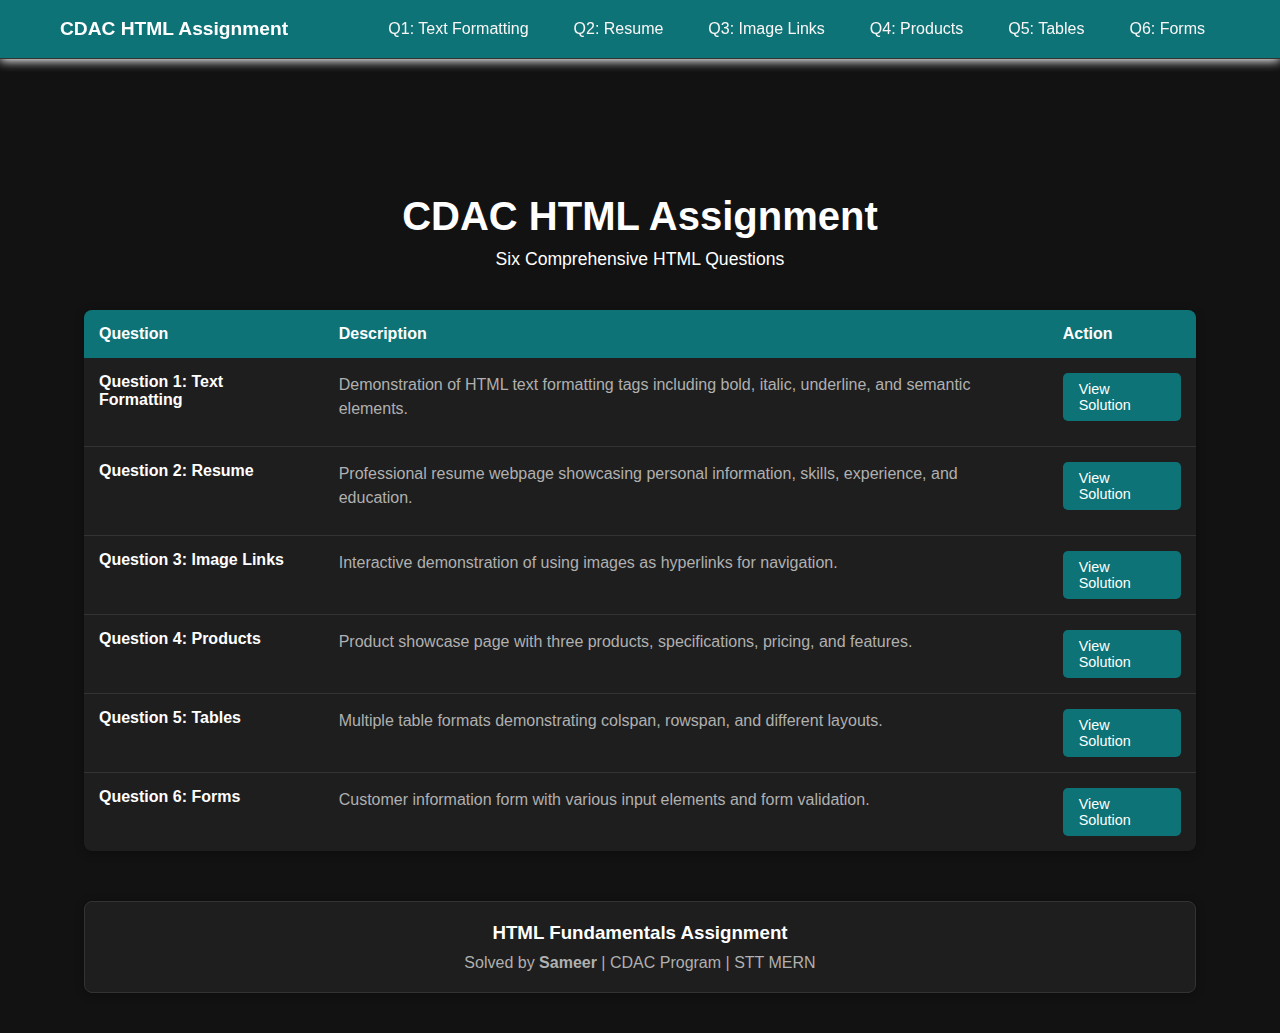
<file: index.html>
<!DOCTYPE html>
<html lang="en">
    <head>
        <meta charset="UTF-8">
        <meta name="viewport" content="width=device-width, initial-scale=1.0">
        <title>CDAC HTML Assignment - Home</title>
        <link rel="stylesheet" href="styles.css">
    </head>
    <body>

        <nav class="assignment-nav ">
            <div class="nav-container">
                <div class="nav-brand">
                    <a href="index.html">CDAC HTML Assignment</a>
                </div>
                <div class="nav-links">
                    <a href="question_1/question1.html" class="nav-link">Q1:
                        Text
                        Formatting</a>
                    <a href="/question_2/index.html" class="nav-link">Q2:
                        Resume</a>
                    <a href="/question_3/page1.html" class="nav-link">Q3: Image
                        Links</a>
                    <a href="question_4/question4.html" class="nav-link">Q4:
                        Products</a>
                    <a href="questionn_5/index.html" class="nav-link">Q5:
                        Tables</a>
                    <a href="question_6/question6.html" class="nav-link">Q6:
                        Forms</a>
                </div>
            </div>
        </nav>

        <div class="container" style="margin-top: 4rem;">
            <div class="hero">
                <h1>CDAC HTML Assignment</h1>
                <p>Six Comprehensive HTML Questions</p>
            </div>

            <table class="assignment-table">
                <thead>
                    <tr>
                        <th>Question</th>
                        <th>Description</th>
                        <th>Action</th>
                    </tr>
                </thead>
                <tbody>
                    <tr>
                        <td>
                            <div class="question-title">Question 1: Text
                                Formatting</div>
                        </td>
                        <td>
                            <div class="question-description">
                                Demonstration of HTML text formatting tags
                                including bold, italic, underline, and semantic
                                elements.
                            </div>
                        </td>
                        <td>
                            <a href="question_1/question1.html"
                                class="view-button">View
                                Solution</a>
                        </td>
                    </tr>

                    <tr>
                        <td>
                            <div class="question-title">Question 2: Resume</div>
                        </td>
                        <td>
                            <div class="question-description">
                                Professional resume webpage showcasing personal
                                information, skills, experience, and education.
                            </div>
                        </td>
                        <td>
                            <a href="/question_2/index.html"
                                class="view-button">View
                                Solution</a>
                        </td>
                    </tr>

                    <tr>
                        <td>
                            <div class="question-title">Question 3: Image
                                Links</div>
                        </td>
                        <td>
                            <div class="question-description">
                                Interactive demonstration of using images as
                                hyperlinks for navigation.
                            </div>
                        </td>
                        <td>
                            <a href="/question_3/page1.html"
                                class="view-button">View
                                Solution</a>
                        </td>
                    </tr>

                    <tr>
                        <td>
                            <div class="question-title">Question 4:
                                Products</div>
                        </td>
                        <td>
                            <div class="question-description">
                                Product showcase page with three products,
                                specifications, pricing, and features.
                            </div>
                        </td>
                        <td>
                            <a href="question_4/question4.html"
                                class="view-button">View
                                Solution</a>
                        </td>
                    </tr>

                    <tr>
                        <td>
                            <div class="question-title">Question 5: Tables</div>
                        </td>
                        <td>
                            <div class="question-description">
                                Multiple table formats demonstrating colspan,
                                rowspan, and different layouts.
                            </div>
                        </td>
                        <td>
                            <a href="questionn_5/index.html"
                                class="view-button">View
                                Solution</a>
                        </td>
                    </tr>

                    <tr>
                        <td>
                            <div class="question-title">Question 6: Forms</div>
                        </td>
                        <td>
                            <div class="question-description">
                                Customer information form with various input
                                elements and form validation.
                            </div>
                        </td>
                        <td>
                            <a href="/question_6/question6.html"
                                class="view-button">View
                                Solution</a>
                        </td>
                    </tr>
                </tbody>
            </table>

            <div class="footer">
                <h3>HTML Fundamentals Assignment</h3>
                <p>Solved by <strong>Sameer</strong> | CDAC Program | STT
                    MERN</p>
            </div>
        </div>
    </body>
</html>
</file>
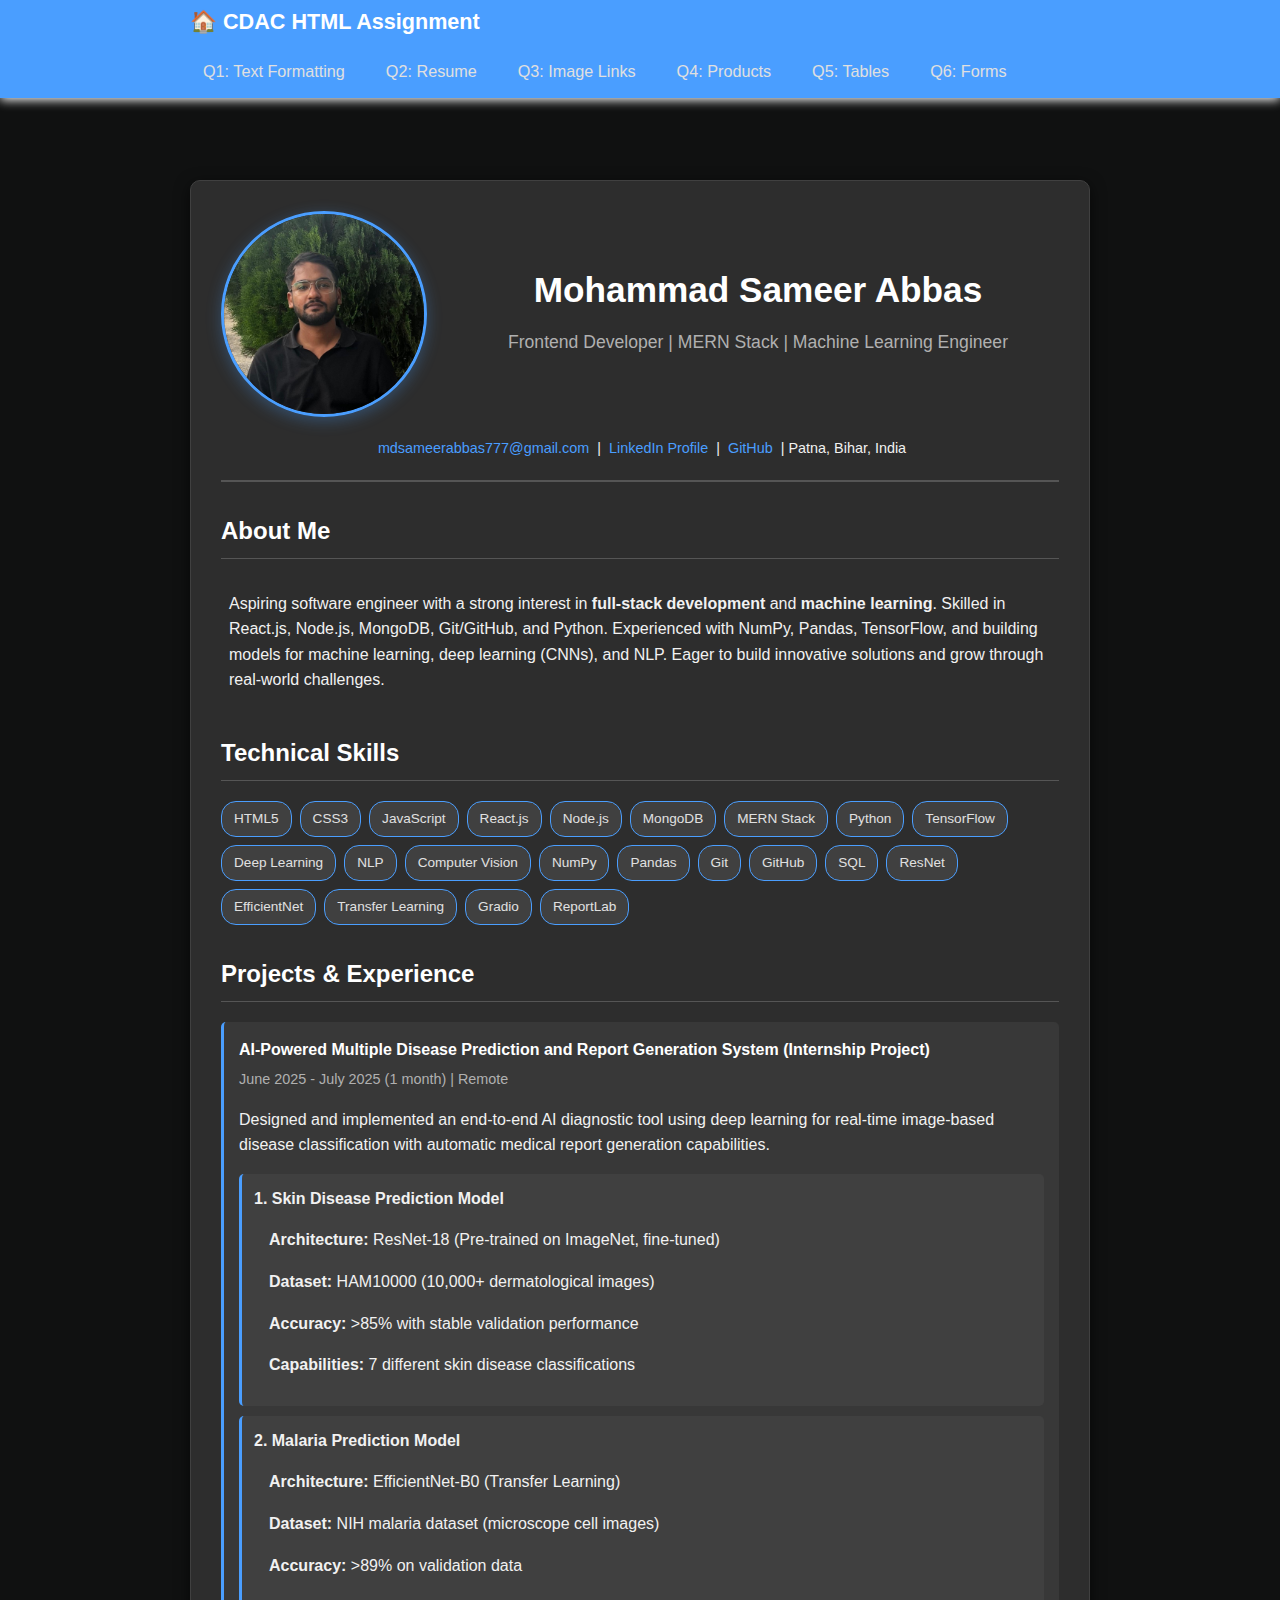
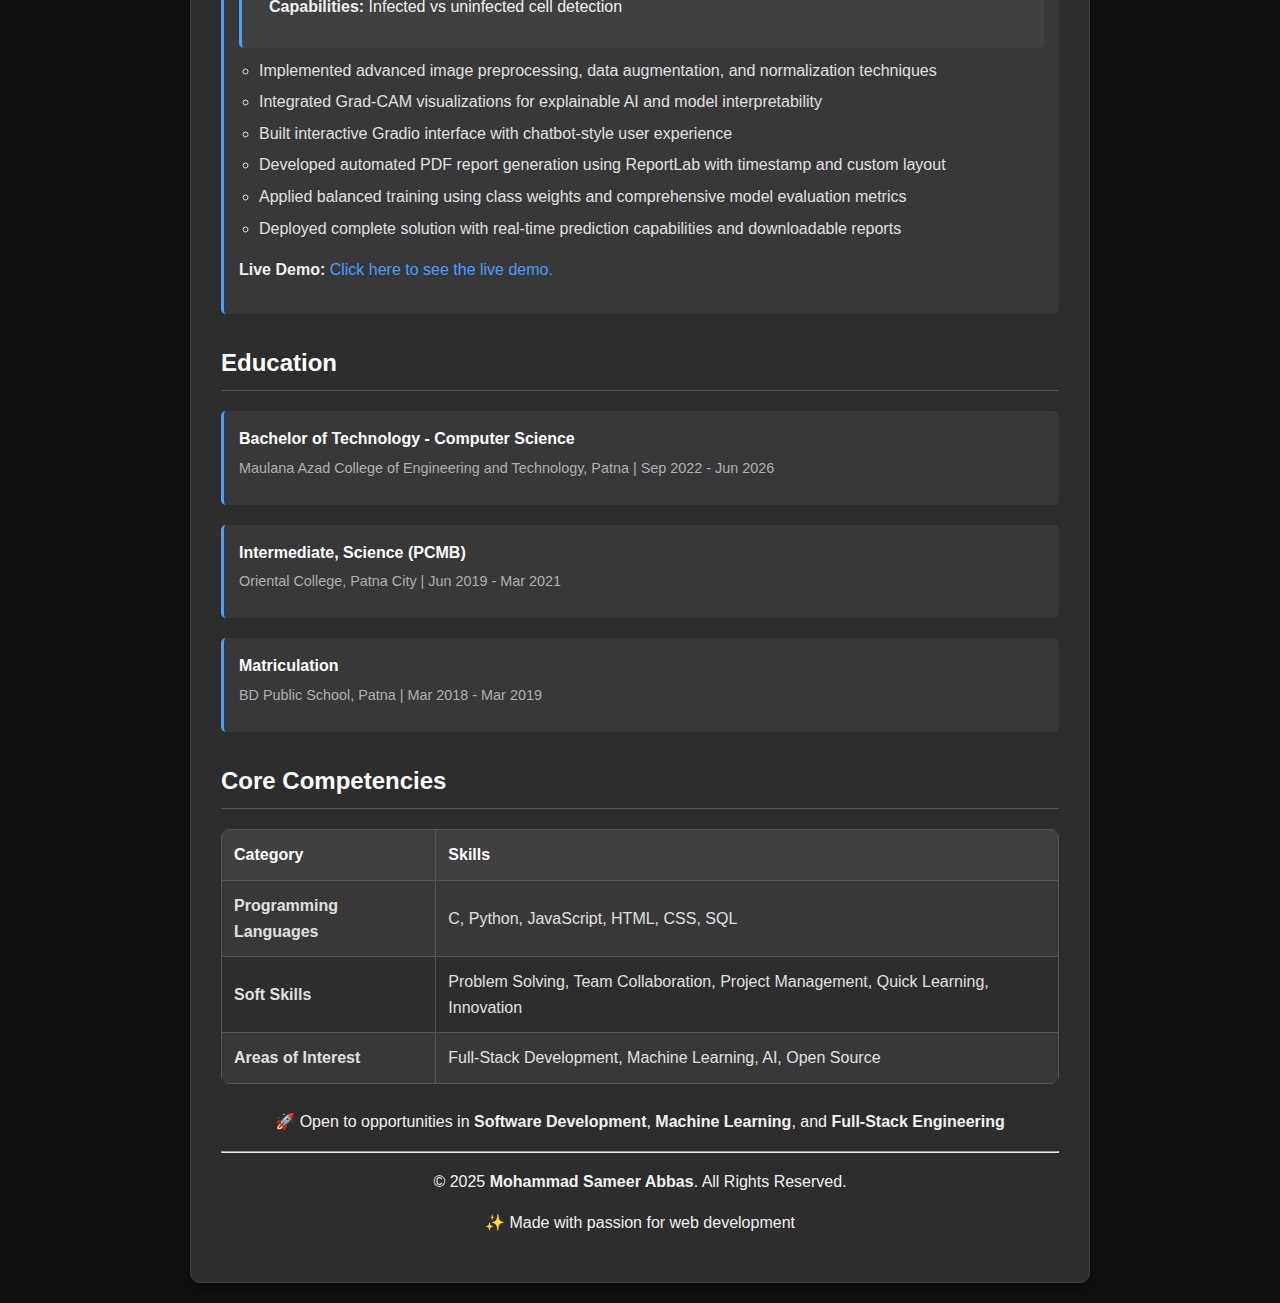
<file: question_2/index.html>
<!DOCTYPE html>
<html lang="en">
    <head>
        <meta charset="UTF-8">
        <meta name="viewport" content="width=device-width, initial-scale=1.0">
        <link rel="stylesheet" href="style.css">
        <title>MSA Resume</title>
        <style>
.assignment-nav {
    background-color: #4a9eff;
    width: 100vw;
    padding: 5px 0;
    box-shadow: 0 2px 10px rgba(0,0,0,0.3);
    position:absolute;
    top: 0;
    left: 0;
    margin-bottom:2rem;
    margin-left: calc(-50vw + 50%);
    box-shadow: 0 2px 10px white;
    
}
.assignment-nav:hover{
    font-size: large;
}

.nav-container {
    max-width: 900px; 
    margin: 0 auto; 
    display: flex;
    justify-content: space-between;
    align-items: center;
    padding: 0 20px;
    flex-wrap: wrap;
    gap: 10px;
}

.nav-brand a {
    color: white;
    text-decoration: none;
    font-weight: bold;
    font-size: 1.2em;
    transition: color 0.3s ease;
}



.nav-links {
    display: flex;
    gap: 15px;
    flex-wrap: wrap;
}

.nav-link {
    color: #e0e0e0;
    text-decoration: none;
    padding: 8px 12px;
    border-radius: 5px;
    transition: all 0.3s ease;
    font-size: 0.9em;
    border: 1px solid transparent;
}

.nav-link:hover {
    background:white;
    color: red;
    transform: translateY(-2px);
}



</style>

    </head>
    <body>
        <nav class="assignment-nav">
            <div class="nav-container">
                <div class="nav-brand">
                    <a href="../index.html">🏠 CDAC HTML Assignment</a>
                </div>
                <div class="nav-links">
                    <a href="../question_1/question1.html" class="nav-link"
                        data-page="1">Q1:
                        Text
                        Formatting</a>
                    <a href="../question_2/index.html" class="nav-link"
                        data-page="2">Q2:
                        Resume</a>
                    <a href="../question_3/page1.html" class="nav-link"
                        data-page="3">Q3:
                        Image
                        Links</a>
                    <a href="../question_4/question4.html" class="nav-link"
                        data-page="4">Q4:
                        Products</a>
                    <a href="../questionn_5/index.html" class="nav-link"
                        data-page="5">Q5:
                        Tables</a>
                    <a href="../question_6/question6.html" class="nav-link"
                        data-page="6">Q6:
                        Forms</a>
                </div>
            </div>
        </nav>
        <div class="container" style="margin-top: 10rem;">
            <header>
                <div class="profile-section">
                    <img
                        src="./image/dp.jpg"
                        alt="Mohammad Sameer Abbas"
                        class="profile-photo">
                    <div class="profile-info">
                        <h1>Mohammad Sameer Abbas</h1>
                        <p class="subtitle">Frontend Developer | MERN Stack |
                            Machine Learning Engineer</p>
                    </div>
                </div>
                <div class="contact-info">
                    <a
                        href="mailto:mdsameerabbas777@gmail.com">mdsameerabbas777@gmail.com</a>
                    |
                    <a
                        href="https://www.linkedin.com/in/mohammad-sameer-abbas-763802243/">LinkedIn
                        Profile</a> |
                    <a href="https://github.com/xxsameerx">GitHub</a> |
                    Patna, Bihar, India
                </div>
            </header>

            <div class="section ">
                <h2>About Me</h2>
                <p class="about-me">
                    Aspiring software engineer with a strong interest in
                    <strong>full-stack development</strong> and
                    <strong>machine learning</strong>. Skilled in React.js,
                    Node.js, MongoDB, Git/GitHub, and Python.
                    Experienced with NumPy, Pandas, TensorFlow, and building
                    models for machine learning, deep learning
                    (CNNs), and NLP. Eager to build innovative solutions and
                    grow through real-world challenges.
                </p>
            </div>

            <div class="section ">
                <h2>Technical Skills</h2>
                <div class="skills skills-list">
                    <span class="skill">HTML5</span>
                    <span class="skill">CSS3</span>
                    <span class="skill">JavaScript</span>
                    <span class="skill">React.js</span>
                    <span class="skill">Node.js</span>
                    <span class="skill">MongoDB</span>
                    <span class="skill">MERN Stack</span>
                    <span class="skill">Python</span>
                    <span class="skill">TensorFlow</span>
                    <span class="skill">Deep Learning</span>
                    <span class="skill">NLP</span>
                    <span class="skill">Computer Vision</span>
                    <span class="skill">NumPy</span>
                    <span class="skill">Pandas</span>
                    <span class="skill">Git</span>
                    <span class="skill">GitHub</span>
                    <span class="skill">SQL</span>
                    <span class="skill">ResNet</span>
                    <span class="skill">EfficientNet</span>
                    <span class="skill">Transfer Learning</span>
                    <span class="skill">Gradio</span>
                    <span class="skill">ReportLab</span>
                </div>
            </div>

            <div class="section">
                <h2>Projects & Experience</h2>
                <div class="experience-item">
                    <div class="job-title">AI-Powered Multiple Disease
                        Prediction and Report Generation System (Internship
                        Project)</div>
                    <div class="job-details">June 2025 - July 2025 (1 month) |
                        Remote</div>
                    <p>
                        Designed and implemented an end-to-end AI diagnostic
                        tool using deep learning for real-time
                        image-based disease classification with automatic
                        medical report generation capabilities.
                    </p>

                    <div class="project-highlight">
                        <strong>1. Skin Disease Prediction Model</strong>
                        <div class="model-details">
                            <p><strong>Architecture:</strong> ResNet-18
                                (Pre-trained on ImageNet, fine-tuned)</p>
                            <p><strong>Dataset:</strong> HAM10000 (10,000+
                                dermatological images)</p>
                            <p><strong>Accuracy:</strong> >85% with stable
                                validation performance</p>
                            <p><strong>Capabilities:</strong> 7 different skin
                                disease classifications</p>
                        </div>
                    </div>

                    <div class="project-highlight">
                        <strong>2. Malaria Prediction Model</strong>
                        <div class="model-details">
                            <p><strong>Architecture:</strong> EfficientNet-B0
                                (Transfer Learning)</p>
                            <p><strong>Dataset:</strong> NIH malaria dataset
                                (microscope cell images)</p>
                            <p><strong>Accuracy:</strong> >89% on validation
                                data</p>
                            <p><strong>Capabilities:</strong> Infected vs
                                uninfected cell detection</p>
                        </div>
                    </div>

                    <ul type="circle">
                        <li>Implemented advanced image preprocessing, data
                            augmentation, and normalization techniques</li>
                        <li>Integrated Grad-CAM visualizations for explainable
                            AI and model interpretability</li>
                        <li>Built interactive Gradio interface with
                            chatbot-style user experience</li>
                        <li>Developed automated PDF report generation using
                            ReportLab with timestamp and custom layout</li>
                        <li>Applied balanced training using class weights and
                            comprehensive model evaluation metrics</li>
                        <li>Deployed complete solution with real-time prediction
                            capabilities and downloadable reports</li>
                    </ul>

                    <p>
                        <strong>Live Demo:</strong>
                        <a href="https://huggingface.co/spaces/Sameer457/ai"
                            target="_blank"
                            class="live-demo-link">
                            Click here to see the live demo.
                        </a>
                    </p>
                </div>
            </div>

            <div class="section">
                <h2>Education</h2>
                <div class="experience-item">
                    <div class="job-title">Bachelor of Technology - Computer
                        Science</div>
                    <div class="job-details">Maulana Azad College of Engineering
                        and Technology, Patna | Sep 2022 - Jun 2026</div>
                </div>

                <div class="experience-item">
                    <div class="job-title">Intermediate, Science (PCMB)</div>
                    <div class="job-details">Oriental College, Patna City | Jun
                        2019 - Mar 2021</div>
                </div>

                <div class="experience-item">
                    <div class="job-title">Matriculation</div>
                    <div class="job-details">BD Public School, Patna | Mar 2018
                        - Mar 2019</div>
                </div>
            </div>

            <div class="section">
                <h2>Core Competencies</h2>
                <table class="table-section">
                    <tr>
                        <th>Category</th>
                        <th>Skills</th>
                    </tr>
                    <tr>
                        <td><strong>Programming Languages</strong></td>
                        <td>C, Python, JavaScript, HTML, CSS, SQL</td>
                    </tr>
                    <tr>
                        <td><strong>Soft Skills</strong></td>
                        <td>Problem Solving, Team Collaboration, Project
                            Management, Quick Learning, Innovation</td>
                    </tr>
                    <tr>
                        <td><strong>Areas of Interest</strong></td>
                        <td>Full-Stack Development, Machine Learning, AI, Open
                            Source</td>
                    </tr>
                </table>
            </div>

            <footer align="center">
                <p>
                    🚀 Open to opportunities in
                    <strong>Software Development</strong>,
                    <strong>Machine Learning</strong>, and
                    <strong>Full-Stack Engineering</strong>
                </p>
                <hr>
                <p>
                    &copy; 2025 <strong>Mohammad Sameer Abbas</strong>. All
                    Rights Reserved.
                </p>
                <p>
                    ✨ Made with passion for web development
                </p>
            </footer>

        </div>
    </body>
</html>
</file>
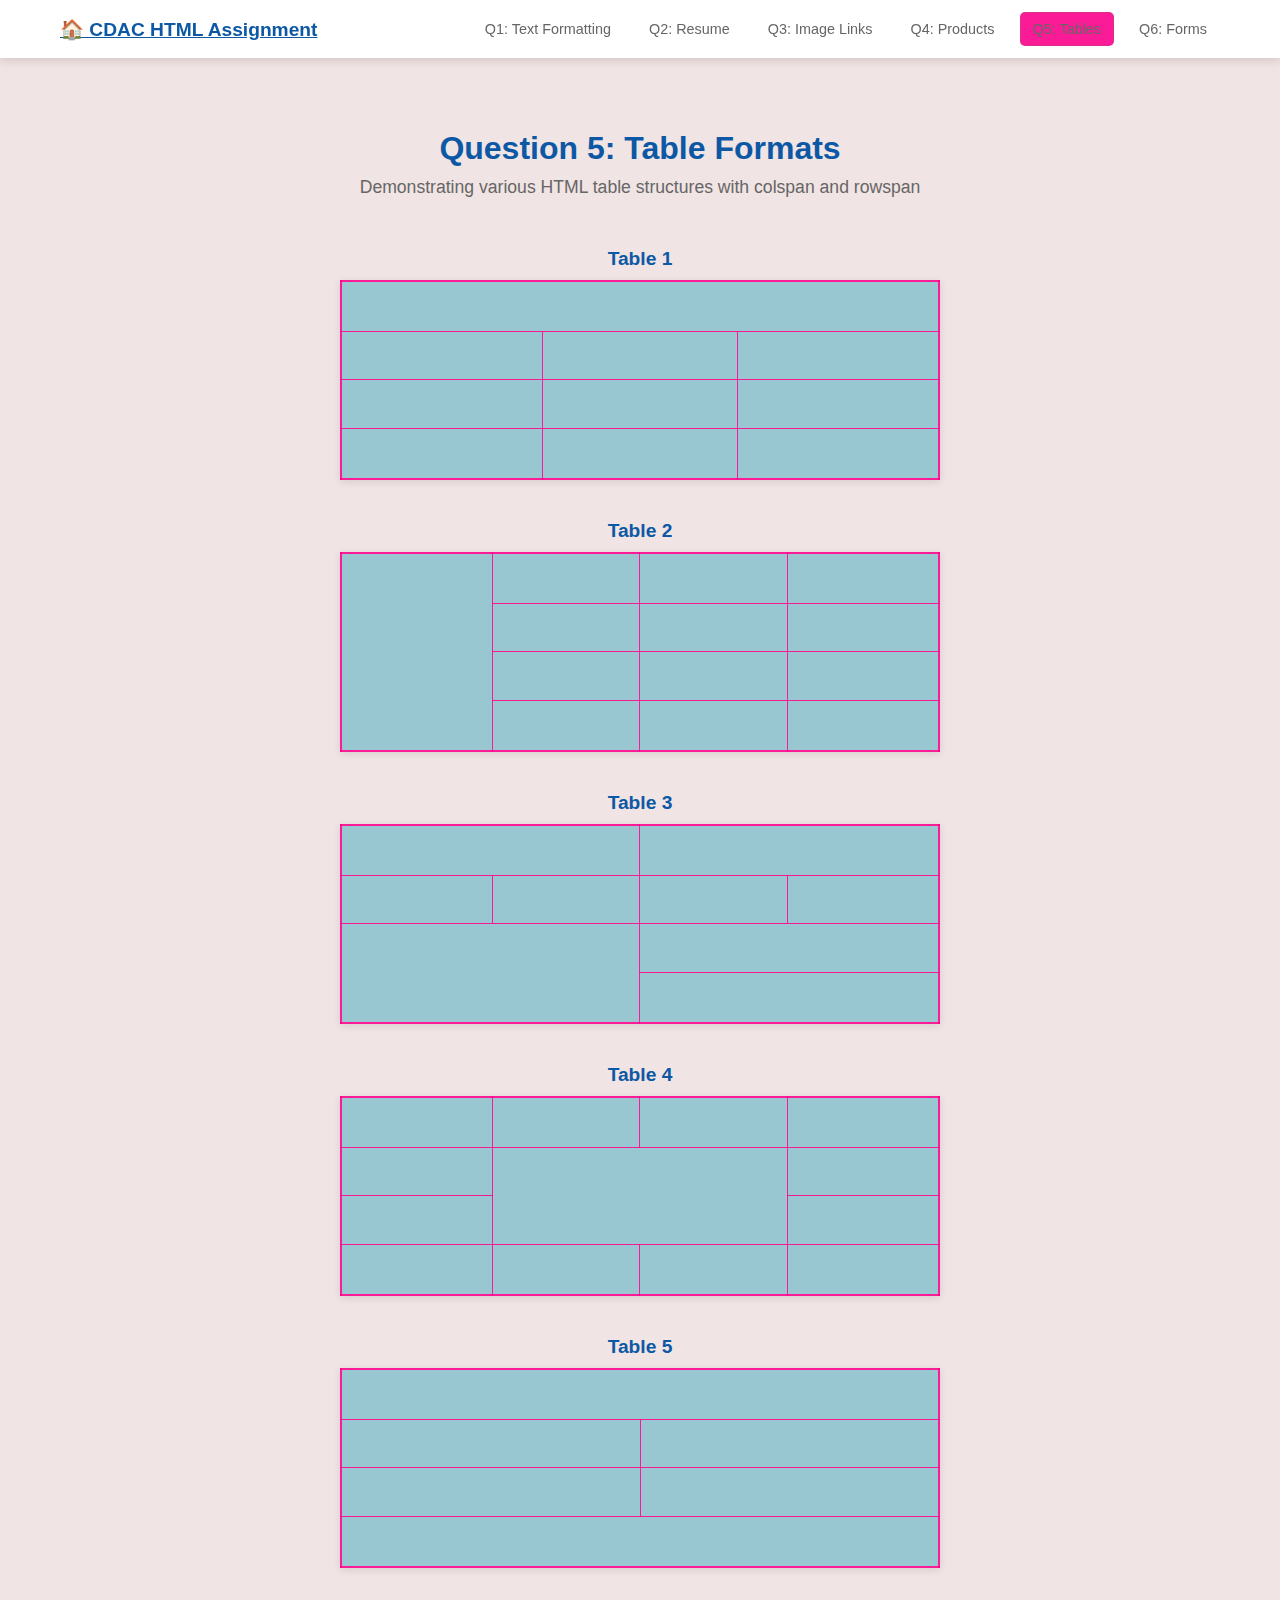
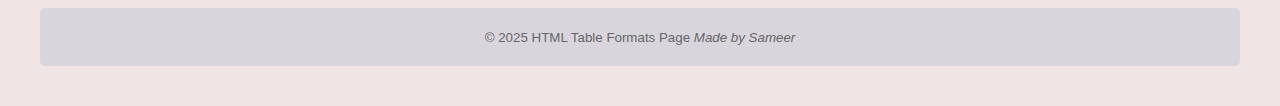
<file: questionn_5/index.html>
<!DOCTYPE html>
<html lang="en">
    <head>
        <meta charset="UTF-8">
        <meta name="viewport" content="width=device-width, initial-scale=1.0">
        <title>Question 5 - Table Formats</title>
        <link rel="stylesheet" href="styles.css">
    </head>
    <body>
        <nav class="assignment-nav">
            <div class="nav-container">
                <div class="nav-brand">
                    <a href="../index.html">🏠 CDAC HTML Assignment</a>
                </div>
                <div class="nav-links">
                    <a href="../question_1/question1.html" class="nav-link"
                        data-page="1">Q1:
                        Text Formatting</a>
                    <a href="../question_2/index.html" class="nav-link"
                        data-page="2">Q2:
                        Resume</a>
                    <a href="../question_3/page1.html" class="nav-link"
                        data-page="3">Q3:
                        Image Links</a>
                    <a href="../question_4/question4.html" class="nav-link"
                        data-page="4">Q4:
                        Products</a>
                    <a href="../questionn_5/index.html" class="nav-link active"
                        data-page="5">Q5: Tables</a>
                    <a href="../question_6/question6.html" class="nav-link"
                        data-page="6">Q6:
                        Forms</a>
                </div>
            </div>
        </nav>

        <div class="main-content">

            <div class="page-header">
                <h1>Question 5: Table Formats</h1>
                <p>Demonstrating various HTML table structures with colspan and
                    rowspan</p>
            </div>

            <div class="table-container">
                <div class="table-title">Table 1</div>
                <table>
                    <tr>
                        <td colspan="3"></td>
                    </tr>
                    <tr>
                        <td></td>
                        <td></td>
                        <td></td>
                    </tr>
                    <tr>
                        <td></td>
                        <td></td>
                        <td></td>
                    </tr>
                    <tr>
                        <td></td>
                        <td></td>
                        <td></td>
                    </tr>
                </table>
            </div>

            <div class="table-container">
                <div class="table-title">Table 2</div>
                <table>
                    <tr>
                        <td rowspan="4"></td>
                        <td></td>
                        <td></td>
                        <td></td>
                    </tr>
                    <tr>
                        <td></td>
                        <td></td>
                        <td></td>
                    </tr>
                    <tr>
                        <td></td>
                        <td></td>
                        <td></td>
                    </tr>
                    <tr>
                        <td></td>
                        <td></td>
                        <td></td>
                    </tr>
                </table>
            </div>

            <div class="table-container">
                <div class="table-title">Table 3</div>
                <table>
                    <tr>
                        <td colspan="2"></td>
                        <td colspan="2"></td>
                    </tr>
                    <tr>
                        <td></td>
                        <td></td>
                        <td></td>
                        <td></td>
                    </tr>
                    <tr>
                        <td rowspan="2" colspan="2"></td>
                        <td colspan="2"></td>
                    </tr>
                    <tr>
                        <td colspan="2"></td>
                    </tr>
                </table>
            </div>

            <div class="table-container">
                <div class="table-title">Table 4</div>
                <table>
                    <tr>
                        <td></td>
                        <td></td>
                        <td></td>
                        <td></td>
                    </tr>
                    <tr>
                        <td></td>
                        <td rowspan="2" colspan="2"></td>
                        <td></td>
                    </tr>
                    <tr>
                        <td></td>
                        <td></td>
                    </tr>
                    <tr>
                        <td></td>
                        <td></td>
                        <td></td>
                        <td></td>
                    </tr>
                </table>
            </div>

            <div class="table-container">
                <div class="table-title">Table 5</div>
                <table>
                    <tr>
                        <td colspan="4"></td>
                    </tr>
                    <tr>
                        <td colspan="2"></td>
                        <td colspan="2"></td>
                    </tr>
                    <tr>
                        <td colspan="2"></td>
                        <td colspan="2"></td>
                    </tr>
                    <tr>
                        <td colspan="4"></td>
                    </tr>
                </table>
            </div>
            <div class="footer">
                <p><small>&copy; 2025 HTML Table Formats Page <i>Made by
                            Sameer</i></small></p>
            </div>
        </div>
    </body>
</html>
</file>
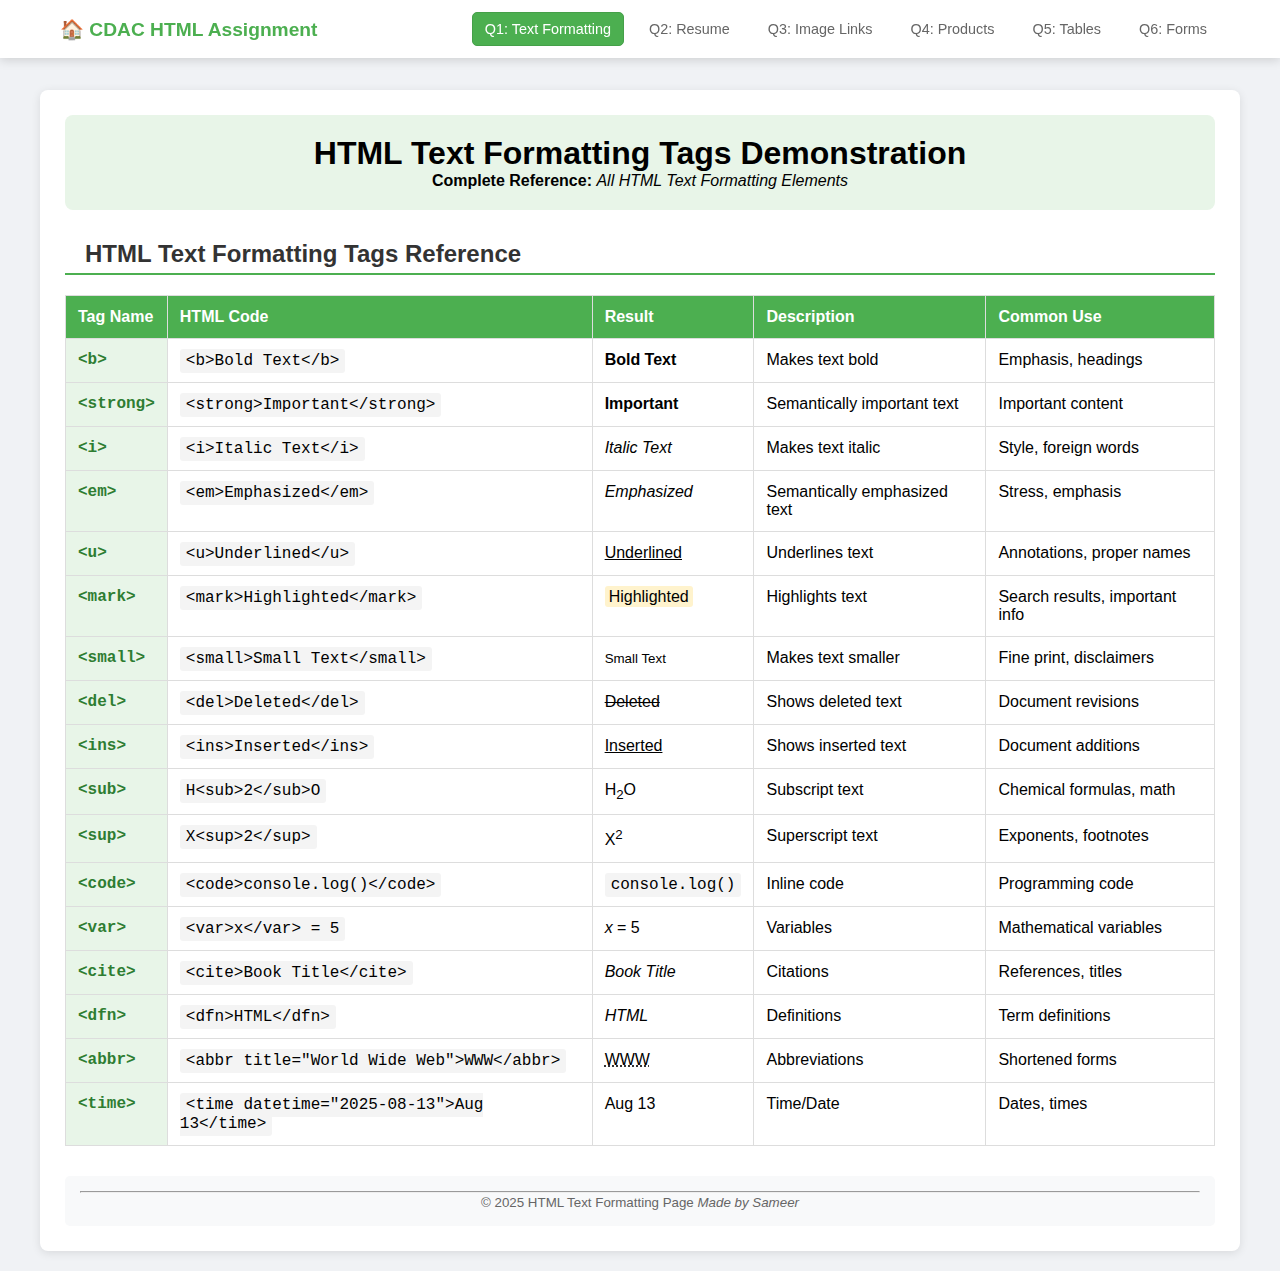
<file: question_1/question1.html>
<!DOCTYPE html>
<html lang="en">
    <head>
        <meta charset="UTF-8">
        <meta name="viewport" content="width=device-width, initial-scale=1.0">
        <title>HTML Text Formatting Tags Demo</title>
        <style>
        * {
            margin: 0;
            padding: 0;
            box-sizing: border-box;
        }

        body {
            font-family: Arial, sans-serif;
            background-color: #f0f2f5;
            padding-top: 70px; 
        }

      
        .assignment-nav {
            background-color: white;
            width: 100%;
            padding: 12px 0;
            box-shadow: 0 2px 10px rgba(0,0,0,0.15);
            position: fixed;
            top: 0;
            left: 0;
            z-index: 1000;
        }

        .nav-container {
            max-width: 1200px;
            margin: 0 auto;
            display: flex;
            justify-content: space-between;
            align-items: center;
            padding: 0 20px;
            flex-wrap: wrap;
            gap: 10px;
        }

        .nav-brand a {
            color: #4CAF50;
            text-decoration: none;
            font-weight: bold;
            font-size: 1.2em;
            transition: color 0.3s ease;
        }

        .nav-brand a:hover {
            color: #45a049;
        }

        .nav-links {
            display: flex;
            gap: 12px;
            flex-wrap: wrap;
        }

        .nav-link {
            color: #666;
            text-decoration: none;
            padding: 8px 12px;
            border-radius: 5px;
            transition: all 0.3s ease;
            font-size: 0.9em;
            border: 1px solid transparent;
        }

        .nav-link:hover {
            background: #4CAF50; 
            color: white;
            transform: translateY(-2px);
        }

        .nav-link.active {
            background: #4CAF50; 
            color: white;
            border-color: #45a049;
        }

       
        .container {
            background-color: white;
            padding: 25px;
            border-radius: 8px;
            box-shadow: 0 2px 10px rgba(0,0,0,0.1);
            max-width: 1200px;
            margin: 20px auto;
        }

        table {
            border-collapse: collapse;
            width: 100%;
            margin: 20px 0;
        }

        th, td {
            border: 1px solid #ddd;
            padding: 12px;
            text-align: left;
            vertical-align: top;
        }

        th {
            background-color: #4CAF50;
            color: white;
            font-weight: bold;
        }

        tr:hover {
            background-color: #e8f5e8;
        }

        .header-section {
            text-align: center;
            margin-bottom: 30px;
            padding: 20px;
            background-color: #e8f5e8; 
            border-radius: 8px;
        }

        h2 {
            color: #333;
            border-bottom: 2px solid #4CAF50;
            padding-bottom: 5px;
        }

        code {
            background-color: #f4f4f4;
            padding: 3px 6px;
            border-radius: 3px;
            font-family: 'Courier New', monospace;
        }

        mark {
            background-color: #fff3cd;
            padding: 2px 4px;
            border-radius: 3px;
        }

        footer {
            text-align: center;
            margin-top: 30px;
            padding: 15px;
            background-color: #f8f9fa;
            border-radius: 5px;
            color: #666;
        }

        .tag-name {
            background-color: #e8f5e8;
            font-family: 'Courier New', monospace;
            font-weight: bold;
            color: #2e7d32;
        }

    </style>
    </head>
    <body>

        <nav class="assignment-nav">
            <div class="nav-container">
                <div class="nav-brand">
                    <a href="../index.html">🏠 CDAC HTML Assignment</a>
                </div>
                <div class="nav-links">
                    <a href="../question_1/question1.html"
                        class="nav-link active"
                        data-page="1">Q1: Text Formatting</a>
                    <a href="../question_2/index.html" class="nav-link"
                        data-page="2">Q2:
                        Resume</a>
                    <a href="../question_3/page1.html" class="nav-link"
                        data-page="3">Q3:
                        Image Links</a>
                    <a href="../question_4/question4.html" class="nav-link"
                        data-page="4">Q4:
                        Products</a>
                    <a href="../questionn_5/index.html" class="nav-link"
                        data-page="5">Q5:
                        Tables</a>
                    <a href="../question_6/question6.html" class="nav-link"
                        data-page="6">Q6:
                        Forms</a>
                </div>
            </div>
        </nav>

        <div class="container">
            <div class="header-section">
                <h1>HTML Text Formatting Tags Demonstration</h1>
                <p><strong>Complete Reference:</strong> <em>All HTML Text
                        Formatting Elements</em></p>
            </div>

            <h2>&nbsp;&nbsp; HTML Text Formatting Tags Reference</h2>
            <table>
                <thead>
                    <tr>
                        <th>Tag Name</th>
                        <th>HTML Code</th>
                        <th>Result</th>
                        <th>Description</th>
                        <th>Common Use</th>
                    </tr>
                </thead>
                <tbody>
                    <tr>
                        <td class="tag-name">&lt;b&gt;</td>
                        <td><code>&lt;b&gt;Bold Text&lt;/b&gt;</code></td>
                        <td><b>Bold Text</b></td>
                        <td>Makes text bold</td>
                        <td>Emphasis, headings</td>
                    </tr>
                    <tr>
                        <td class="tag-name">&lt;strong&gt;</td>
                        <td><code>&lt;strong&gt;Important&lt;/strong&gt;</code></td>
                        <td><strong>Important</strong></td>
                        <td>Semantically important text</td>
                        <td>Important content</td>
                    </tr>
                    <tr>
                        <td class="tag-name">&lt;i&gt;</td>
                        <td><code>&lt;i&gt;Italic Text&lt;/i&gt;</code></td>
                        <td><i>Italic Text</i></td>
                        <td>Makes text italic</td>
                        <td>Style, foreign words</td>
                    </tr>
                    <tr>
                        <td class="tag-name">&lt;em&gt;</td>
                        <td><code>&lt;em&gt;Emphasized&lt;/em&gt;</code></td>
                        <td><em>Emphasized</em></td>
                        <td>Semantically emphasized text</td>
                        <td>Stress, emphasis</td>
                    </tr>
                    <tr>
                        <td class="tag-name">&lt;u&gt;</td>
                        <td><code>&lt;u&gt;Underlined&lt;/u&gt;</code></td>
                        <td><u>Underlined</u></td>
                        <td>Underlines text</td>
                        <td>Annotations, proper names</td>
                    </tr>
                    <tr>
                        <td class="tag-name">&lt;mark&gt;</td>
                        <td><code>&lt;mark&gt;Highlighted&lt;/mark&gt;</code></td>
                        <td><mark>Highlighted</mark></td>
                        <td>Highlights text</td>
                        <td>Search results, important info</td>
                    </tr>
                    <tr>
                        <td class="tag-name">&lt;small&gt;</td>
                        <td><code>&lt;small&gt;Small
                                Text&lt;/small&gt;</code></td>
                        <td><small>Small Text</small></td>
                        <td>Makes text smaller</td>
                        <td>Fine print, disclaimers</td>
                    </tr>
                    <tr>
                        <td class="tag-name">&lt;del&gt;</td>
                        <td><code>&lt;del&gt;Deleted&lt;/del&gt;</code></td>
                        <td><del>Deleted</del></td>
                        <td>Shows deleted text</td>
                        <td>Document revisions</td>
                    </tr>
                    <tr>
                        <td class="tag-name">&lt;ins&gt;</td>
                        <td><code>&lt;ins&gt;Inserted&lt;/ins&gt;</code></td>
                        <td><ins>Inserted</ins></td>
                        <td>Shows inserted text</td>
                        <td>Document additions</td>
                    </tr>
                    <tr>
                        <td class="tag-name">&lt;sub&gt;</td>
                        <td><code>H&lt;sub&gt;2&lt;/sub&gt;O</code></td>
                        <td>H<sub>2</sub>O</td>
                        <td>Subscript text</td>
                        <td>Chemical formulas, math</td>
                    </tr>
                    <tr>
                        <td class="tag-name">&lt;sup&gt;</td>
                        <td><code>X&lt;sup&gt;2&lt;/sup&gt;</code></td>
                        <td>X<sup>2</sup></td>
                        <td>Superscript text</td>
                        <td>Exponents, footnotes</td>
                    </tr>
                    <tr>
                        <td class="tag-name">&lt;code&gt;</td>
                        <td><code>&lt;code&gt;console.log()&lt;/code&gt;</code></td>
                        <td><code>console.log()</code></td>
                        <td>Inline code</td>
                        <td>Programming code</td>
                    </tr>
                    <tr>
                        <td class="tag-name">&lt;var&gt;</td>
                        <td><code>&lt;var&gt;x&lt;/var&gt; = 5</code></td>
                        <td><var>x</var> = 5</td>
                        <td>Variables</td>
                        <td>Mathematical variables</td>
                    </tr>
                    <tr>
                        <td class="tag-name">&lt;cite&gt;</td>
                        <td><code>&lt;cite&gt;Book
                                Title&lt;/cite&gt;</code></td>
                        <td><cite>Book Title</cite></td>
                        <td>Citations</td>
                        <td>References, titles</td>
                    </tr>
                    <tr>
                        <td class="tag-name">&lt;dfn&gt;</td>
                        <td><code>&lt;dfn&gt;HTML&lt;/dfn&gt;</code></td>
                        <td><dfn>HTML</dfn></td>
                        <td>Definitions</td>
                        <td>Term definitions</td>
                    </tr>
                    <tr>
                        <td class="tag-name">&lt;abbr&gt;</td>
                        <td><code>&lt;abbr
                                title="World Wide Web"&gt;WWW&lt;/abbr&gt;</code></td>
                        <td><abbr title="World Wide Web">WWW</abbr></td>
                        <td>Abbreviations</td>
                        <td>Shortened forms</td>
                    </tr>
                    <tr>
                        <td class="tag-name">&lt;time&gt;</td>
                        <td><code>&lt;time datetime="2025-08-13"&gt;Aug
                                13&lt;/time&gt;</code></td>
                        <td><time datetime="2025-08-13">Aug 13</time></td>
                        <td>Time/Date</td>
                        <td>Dates, times</td>
                    </tr>
                </tbody>
            </table>

            <footer>
                <hr>
                <p><small>&copy; 2025 HTML Text Formatting Page <i>Made by
                            Sameer</i></small></p>
            </footer>
        </div>
    </body>
</html>
</file>
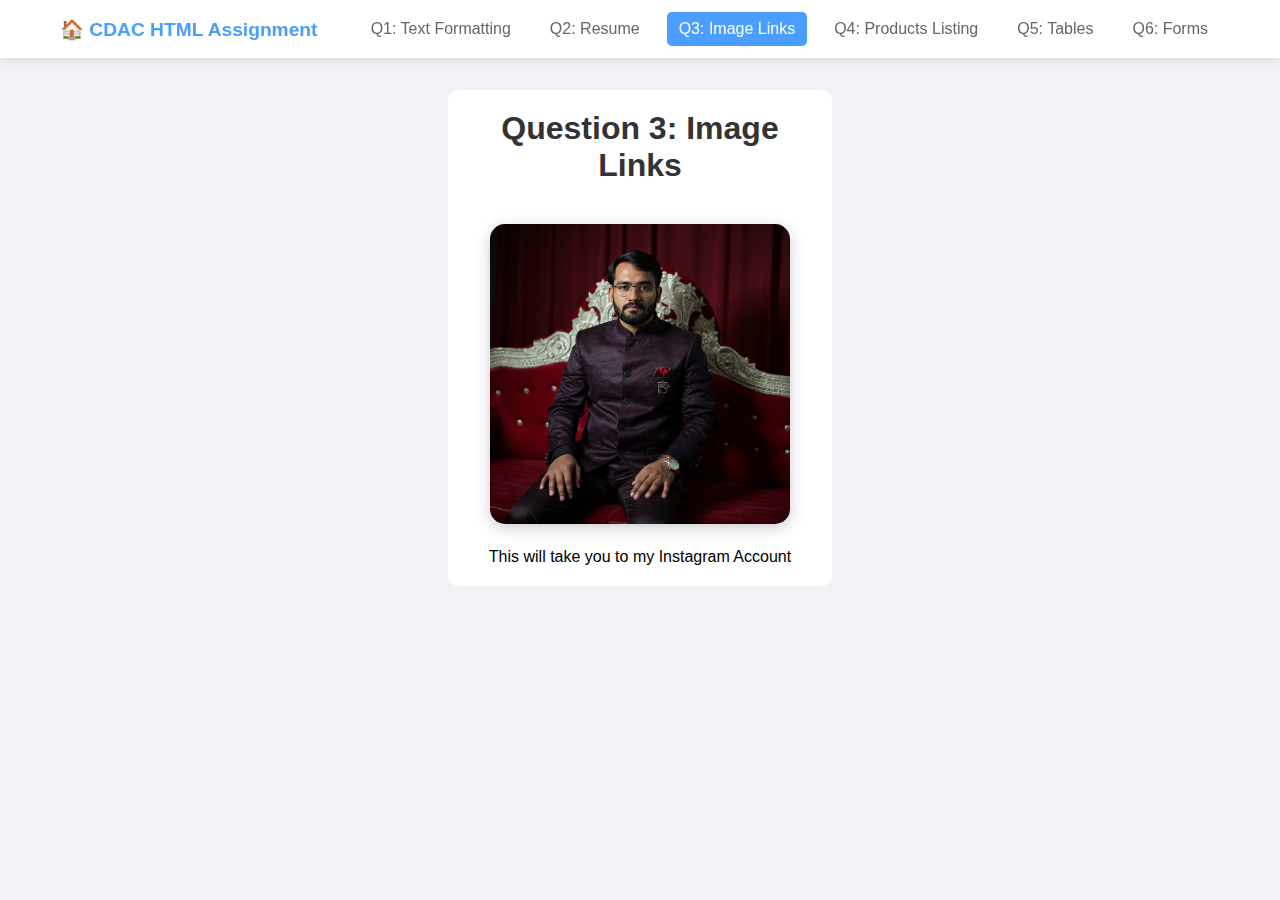
<file: question_3/page1.html>
<!DOCTYPE html>
<html lang="en">
    <head>
        <meta charset="UTF-8">
        <meta name="viewport" content="width=device-width, initial-scale=1.0">
        <title>Question 3 - Image Links</title>
        <style>
        * {
            margin: 0;
            padding: 0;
            box-sizing: border-box;
        }

        body {
            font-family: Arial, sans-serif;
            background-color: #f0f2f5;
            padding-top: 70px;
        }

        
        .assignment-nav {
            background-color: white;
            padding: 12px 0;
            box-shadow: 0 2px 10px rgba(0,0,0,0.1);
            position: fixed;
            top: 0;
            width: 100%;
            z-index: 1000;
        }

        .nav-container {
            max-width: 1200px;
            margin: 0 auto;
            display: flex;
            justify-content: space-between;
            align-items: center;
            padding: 0 20px;
            flex-wrap: wrap;
        }

        .nav-brand a {
            color: #4a9eff;
            text-decoration: none;
            font-weight: bold;
            font-size: 1.2em;
        }

        .nav-links {
            display: flex;
            gap: 15px;
            flex-wrap: wrap;
        }

        .nav-link {
            color: #666;
            text-decoration: none;
            padding: 8px 12px;
            border-radius: 5px;
            transition: all 0.3s ease;
        }

        .nav-link:hover, .nav-link.active {
            background: #4a9eff;
            color: white;
        }

       
        .container {
            max-width: 30%;
            margin: 20px auto;
            padding: 20px;
            background: white;
            border-radius: 10px;
            text-align: center;
        }

        h1 {
            color: #333;
            margin-bottom: 20px;
        }

        .my-photo {
            width: 300px;
            height: 300px;
            border-radius: 15px;
            margin: 20px 0;
            box-shadow: 0 4px 15px rgba(0,0,0,0.2);
        }
    </style>
    </head>
    <body>
        <nav class="assignment-nav">
            <div class="nav-container">
                <div class="nav-brand">
                    <a href="../index.html">🏠 CDAC HTML Assignment</a>
                </div>
                <div class="nav-links">
                    <a href="../question_1/question1.html"
                        class="nav-link">Q1: Text Formatting</a>
                    <a href="../question_2/index.html" class="nav-link">Q2:
                        Resume</a>
                    <a href="../question_3/page1.html"
                        class="nav-link active">Q3: Image Links</a>
                    <a href="../question_4/question4.html"
                        class="nav-link">Q4: Products Listing</a>
                    <a href="../questionn_5/index.html" class="nav-link">Q5:
                        Tables</a>
                    <a href="../question_6/question6.html"
                        class="nav-link">Q6: Forms</a>
                </div>
            </div>
        </nav>

        <div class="container">
            <h1>Question 3: Image Links</h1>
            <a
                href="https://www.instagram.com/ig.sameerx?igsh=aW95am90cDFrOXls&utm_source=qr"
                target="_blank">
                <img src="../question_2/image/download.jpeg"
                    alt="My Assignment Work"
                    class="my-photo">
            </a>

            <p>This will take you to my Instagram Account</p>

        </div>
    </body>
</html>
</file>
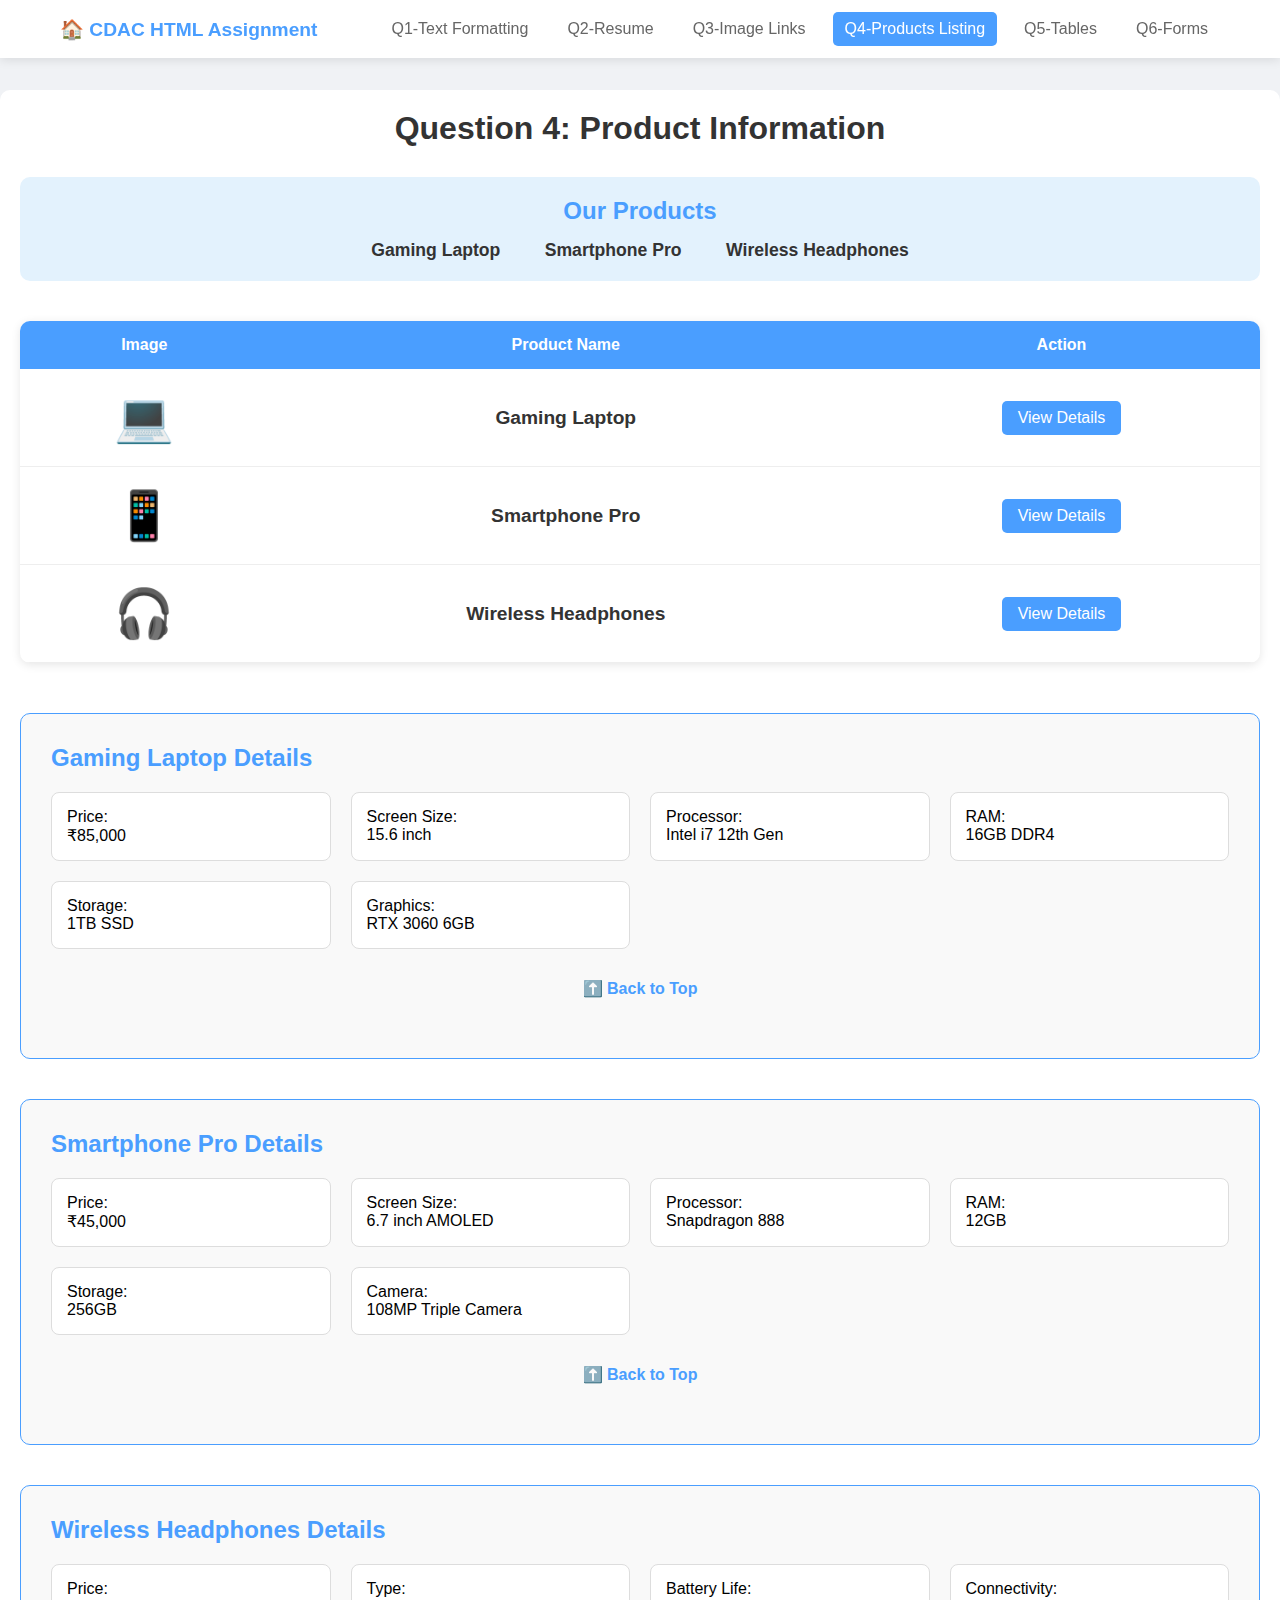
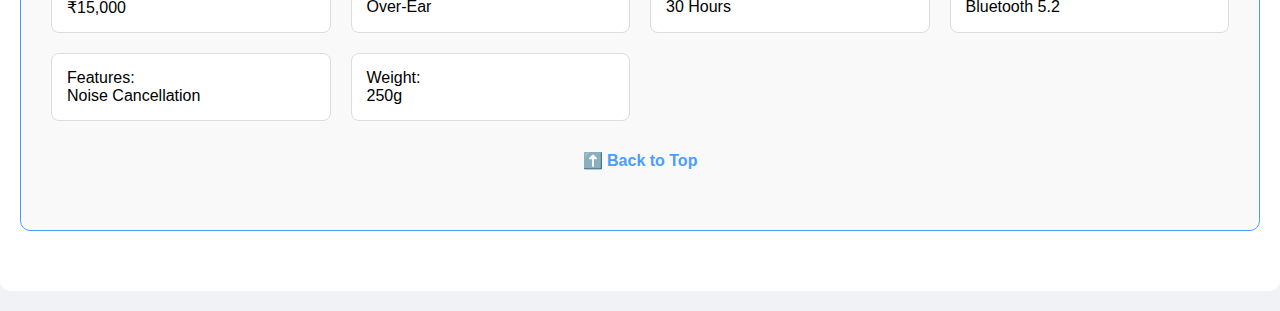
<file: question_4/question4.html>
<!DOCTYPE html>
<html lang="en">
    <head>
        <meta charset="UTF-8">
        <meta name="viewport" content="width=device-width, initial-scale=1.0">
        <title>Question 4 - Products</title>
        <link rel="stylesheet" href="style.css">
    </head>
    <body>
        <nav class="assignment-nav">
            <div class="nav-container">
                <div class="nav-brand">
                    <a href="../index.html">🏠 CDAC HTML Assignment</a>
                </div>
                <div class="nav-links">
                    <a href="../question_1/question1.html"
                        class="nav-link">Q1-Text Formatting</a>
                    <a href="../question_2/index.html"
                        class="nav-link">Q2-Resume</a>
                    <a href="../question_3/page1.html" class="nav-link">Q3-Image
                        Links</a>
                    <a href="../question_4/question4.html"
                        class="nav-link active">Q4-Products Listing</a>
                    <a href="../questionn_5/index.html"
                        class="nav-link">Q5-Tables</a>
                    <a href="../question_6/question6.html"
                        class="nav-link">Q6-Forms</a>
                </div>
            </div>
        </nav>

        <div class="container">
            <h1>Question 4: Product Information</h1>

            <div class="product-names">
                <h2>Our Products</h2>
                <a href="#laptop">Gaming Laptop</a>
                <a href="#smartphone">Smartphone Pro</a>
                <a href="#headphones">Wireless Headphones</a>
            </div>

            <table class="products-table">
                <thead>
                    <tr>
                        <th>Image</th>
                        <th>Product Name</th>
                        <th>Action</th>
                    </tr>
                </thead>
                <tbody>
                    <tr>
                        <td class="product-image-cell">💻</td>
                        <td class="product-name-cell">Gaming Laptop</td>
                        <td><a href="#laptop" class="view-details">View
                                Details</a></td>
                    </tr>
                    <tr>
                        <td class="product-image-cell">📱</td>
                        <td class="product-name-cell">Smartphone Pro</td>
                        <td><a href="#smartphone" class="view-details">View
                                Details</a></td>
                    </tr>
                    <tr>
                        <td class="product-image-cell">🎧</td>
                        <td class="product-name-cell">Wireless Headphones</td>
                        <td><a href="#headphones" class="view-details">View
                                Details</a></td>
                    </tr>
                </tbody>
            </table>

            <div id="laptop" class="product-details">
                <h3> Gaming Laptop Details</h3>
                <div class="details-grid">
                    <div class="detail-item">
                        <div>Price:</div>
                        <div>₹85,000</div>
                    </div>
                    <div class="detail-item">
                        <div>Screen Size:</div>
                        <div>15.6 inch</div>
                    </div>
                    <div class="detail-item">
                        <div>Processor:</div>
                        <div>Intel i7 12th Gen</div>
                    </div>
                    <div class="detail-item">
                        <div>RAM:</div>
                        <div>16GB DDR4</div>
                    </div>
                    <div class="detail-item">
                        <div>Storage:</div>
                        <div>1TB SSD</div>
                    </div>
                    <div class="detail-item">
                        <div>Graphics:</div>
                        <div>RTX 3060 6GB</div>
                    </div>
                </div>
                <div class="back-to-top">
                    <a href="#top">⬆️ Back to Top</a>
                </div>
            </div>

            <div id="smartphone" class="product-details">
                <h3>Smartphone Pro Details</h3>
                <div class="details-grid">
                    <div class="detail-item">
                        <div>Price:</div>
                        <div>₹45,000</div>
                    </div>
                    <div class="detail-item">
                        <div>Screen Size:</div>
                        <div>6.7 inch AMOLED</div>
                    </div>
                    <div class="detail-item">
                        <div>Processor:</div>
                        <div>Snapdragon 888</div>
                    </div>
                    <div class="detail-item">
                        <div>RAM:</div>
                        <div>12GB</div>
                    </div>
                    <div class="detail-item">
                        <div>Storage:</div>
                        <div>256GB</div>
                    </div>
                    <div class="detail-item">
                        <div>Camera:</div>
                        <div>108MP Triple Camera</div>
                    </div>
                </div>
                <div class="back-to-top">
                    <a href="#top">⬆️ Back to Top</a>
                </div>
            </div>

            <div id="headphones" class="product-details">
                <h3> Wireless Headphones Details</h3>
                <div class="details-grid">
                    <div class="detail-item">
                        <div>Price:</div>
                        <div>₹15,000</div>
                    </div>
                    <div class="detail-item">
                        <div>Type:</div>
                        <div>Over-Ear</div>
                    </div>
                    <div class="detail-item">
                        <div>Battery Life:</div>
                        <div>30 Hours</div>
                    </div>
                    <div class="detail-item">
                        <div>Connectivity:</div>
                        <div>Bluetooth 5.2</div>
                    </div>
                    <div class="detail-item">
                        <div>Features:</div>
                        <div>Noise Cancellation</div>
                    </div>
                    <div class="detail-item">
                        <div>Weight:</div>
                        <div>250g</div>
                    </div>
                </div>
                <div class="back-to-top">
                    <a href="#top">⬆️ Back to Top</a>
                </div>
            </div>
        </div>
    </body>
</html>
</file>
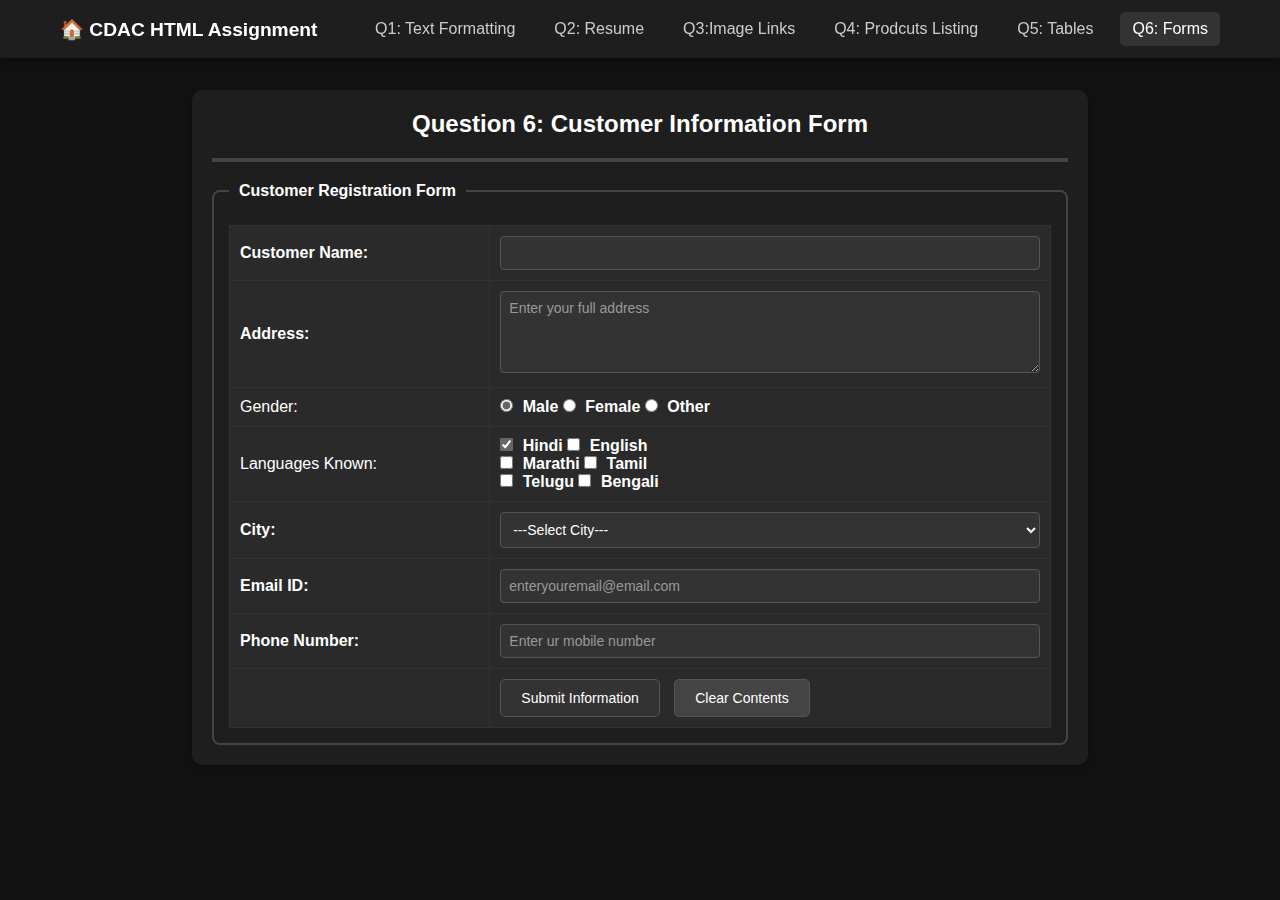
<file: question_6/question6.html>
<!DOCTYPE html>
<html lang="en">
    <head>
        <meta charset="UTF-8">
        <meta name="viewport" content="width=device-width, initial-scale=1.0">
        <title>Question 6 - Customer Form</title>
        <link rel="stylesheet" href="style.css">
        <style>

    </style>
    </head>
    <body>
        <nav class="assignment-nav">
            <div class="nav-container">
                <div class="nav-brand">
                    <a href="../index.html">🏠 CDAC HTML Assignment</a>
                </div>
                <div class="nav-links">
                    <a href="../question_1/question1.html"
                        class="nav-link">Q1: Text Formatting</a>
                    <a href="../question_2/index.html" class="nav-link">Q2:
                        Resume</a>
                    <a href="../question_3/page1.html" class="nav-link">Q3:Image
                        Links</a>
                    <a href="../question_4/question4.html"
                        class="nav-link">Q4: Prodcuts Listing</a>
                    <a href="../questionn_5/index.html" class="nav-link">Q5:
                        Tables</a>
                    <a href="../question_6/question6.html"
                        class="nav-link active">Q6: Forms</a>
                </div>
            </div>
        </nav>

        <div class="form-container">
            <h2>Question 6: Customer Information Form</h2>
            <hr>

            <fieldset>
                <legend>Customer Registration Form</legend>
                <form>
                    <table>
                        <tr>
                            <td><label for="txtName">Customer Name:</label></td>
                            <td><input type="text" name="txtName" id="txtName"
                                    required></td>
                        </tr>
                        <tr>
                            <td><label for="txtAddress">Address:</label></td>
                            <td><textarea name="txtAddress" id="txtAddress"
                                    rows="4" cols="30"
                                    placeholder="Enter your full address"></textarea></td>
                        </tr>
                        <tr>
                            <td>Gender:</td>
                            <td>
                                <input type="radio" name="rbtnGender"
                                    value="Male" id="male" checked>
                                <label for="male">Male</label>
                                <input type="radio" name="rbtnGender"
                                    value="Female" id="female">
                                <label for="female">Female</label>
                                <input type="radio" name="rbtnGender"
                                    value="Other" id="other">
                                <label for="other">Other</label>
                            </td>
                        </tr>
                        <tr>
                            <td>Languages Known:</td>
                            <td>
                                <input type="checkbox" name="cboxLanguage"
                                    value="Hindi" id="hindi" checked>
                                <label for="hindi">Hindi</label>
                                <input type="checkbox" name="cboxLanguage"
                                    value="English" id="english">
                                <label for="english">English</label><br>
                                <input type="checkbox" name="cboxLanguage"
                                    value="Marathi" id="marathi">
                                <label for="marathi">Marathi</label>
                                <input type="checkbox" name="cboxLanguage"
                                    value="Tamil" id="tamil">
                                <label for="tamil">Tamil</label><br>
                                <input type="checkbox" name="cboxLanguage"
                                    value="Telugu" id="telugu">
                                <label for="telugu">Telugu</label>
                                <input type="checkbox" name="cboxLanguage"
                                    value="Bengali" id="bengali">
                                <label for="bengali">Bengali</label>
                            </td>
                        </tr>
                        <tr>
                            <td><label for="ddlCity">City:</label></td>
                            <td>
                                <select name="ddlCity" id="ddlCity">
                                    <option value="-1">---Select
                                        City---</option>
                                    <optgroup label="Bihar">
                                        <option value="8">Patna</option>
                                        <option value="9">Gaya</option>
                                        <option value="10">Bhagalpur</option>
                                    </optgroup>
                                    <optgroup label="Maharashtra">
                                        <option value="1">Mumbai</option>
                                        <option value="2">Pune</option>
                                        <option value="3">Nashik</option>
                                        <option value="4">Nagpur</option>
                                    </optgroup>
                                    <optgroup label="Karnataka">
                                        <option value="5">Bangalore</option>
                                        <option value="6">Mysore</option>
                                        <option value="7">Hubli</option>
                                    </optgroup>
                                    <optgroup label="Delhi NCR">
                                        <option value="11">New Delhi</option>
                                        <option value="12">Gurgaon</option>
                                        <option value="13">Noida</option>
                                    </optgroup>
                                </select>
                            </td>
                        </tr>
                        <tr>
                            <td><label for="txtEmail">Email ID:</label></td>
                            <td><input type="email" name="txtEmail"
                                    id="txtEmail"
                                    placeholder="enteryouremail@email.com"></td>
                        </tr>
                        <tr>
                            <td><label for="txtPhone">Phone Number:</label></td>
                            <td><input type="text" name="txtPhone" id="txtPhone"
                                    placeholder="Enter ur mobile number"></td>
                        </tr>
                        <tr>
                            <td></td>
                            <td>
                                <input type="submit" value="Submit Information">
                                <input type="reset" value="Clear Contents">
                            </td>
                        </tr>
                    </table>
                </form>
            </fieldset>
        </div>
    </body>
</html>
</file>
<file: styles.css>
* {
            margin: 0;
            padding: 0;
            box-sizing: border-box;
        }
        
        body {
            font-family: Arial, sans-serif;
            background: #121212;
            color: #e0e0e0;
            padding-top: 70px;
        }
        
       
        .assignment-nav {
            background: #0d7377;
            padding: 12px 0;
            box-shadow: 0 2px 10px white;
            position: fixed;
            top: 0;
            width: 100%;
            z-index: 1000;
            border-bottom: 1px solid #333;
        }
        
        .nav-container {
            max-width: 1200px;
            margin: 0 auto;
            display: flex;
            justify-content: space-between;
            align-items: center;
            padding: 0 20px;
        }
        
        .nav-brand a {
            color: #ffffff;
            text-decoration: none;
            font-weight: bold;
            font-size: 1.2em;
        }
        
        .nav-links {
            display: flex;
            gap: 15px;
        }
        
        .nav-link {
            color: #faf6f6;
            text-decoration: none;
            padding: 8px 15px;
            border-radius: 5px;
            transition: all 0.3s ease;
        }
        
        .nav-link:hover {
            font-size: larger;
            background: #e65353;
            color: white;
        }
        
        .nav-link.active {
            background: #0d7377;
            color: white;
        }
        
       
        .container {
            max-width: 90%;
            margin: 0 auto;
            padding: 20px;
        }
        .container:hover{
            box-shadow: 2px 2px 15px white;
            background: hsl(0, 0%, 0%);
        }
        
        .hero {
            
            text-align: center;
            margin: 40px 0;
        }
        .hero:hover{
            background-color: #e65353;
            padding:2rem 2rem;
            font-size: larger;
            box-shadow: inset 0 0 10px white;
        }
        
        .hero h1 {
            font-size: 2.5em;
            color: #ffffff;
            margin-bottom: 10px;
        }
        
        .hero p {
            color: #ffffff;
            font-size: 1.1em;
        }
        
        
        .assignment-table {
            width: 100%;
            border-collapse: collapse;
            margin: 40px 0;
            background: #1e1e1e;
            border-radius: 8px;
            overflow: hidden;
            box-shadow: 0 2px 10px rgba(0,0,0,0.3);
        }
        .assignment-table td:hover{
            font-size: larger;
        }
 
        
        .assignment-table th {
            background: #0d7377;
            color: white;
            padding: 15px;
            text-align: left;
            font-weight: bold;
        }
        
        .assignment-table td {
            padding: 15px;
            border-bottom: 1px solid #333;
            vertical-align: top;
        }
        
        .assignment-table tr:hover {
            background: #2a2a2a;
        }
        
        .assignment-table tr:last-child td {
            border-bottom: none;
        }
        
        .question-title {
            color: #ffffff;
            font-weight: bold;
            margin-bottom: 5px;
        }
        
        .question-description {
            color: #b0b0b0;
            line-height: 1.5;
            margin-bottom: 10px;
        }
        
        .view-button {
            background: #0d7377;
            color: white;
            text-decoration: none;
            padding: 8px 16px;
            border-radius: 5px;
            display: inline-block;
            transition: background 0.3s ease;
            font-size: 0.9em;
        }
        
        .view-button:hover {
            background: red;
        }
        
      
        .footer {
            text-align: center;
            margin: 50px 0 20px;
            padding: 20px;
            background: #1e1e1e;
            border-radius: 8px;
            box-shadow: 0 2px 10px rgba(0,0,0,0.3);
            border: 1px solid #333;
        }
        .footer:hover{
            font-size: larger;
            box-shadow: 5px 2px 15px white;
            background: rgb(255, 74, 74);
        }
        
        .footer h3 {
            color: #ffffff;
            margin-bottom: 10px;
        }
        
        .footer p {
            color: #b0b0b0;
        }
</file>
<file: question_2/style.css>
body {
            font-family: Arial, sans-serif;
            max-width: 900px;
            margin: 0 auto;
            padding: 20px;
            background-color: #101111;
            color: #f1f1f1;
            line-height: 1.6;
            transition: all 0.3s ease;
        }
        
        .container {
            background: #2d2d2d;
            padding: 30px;
            border-radius: 10px;
            box-shadow: 0 4px 15px rgba(0,0,0,0.6);
            border: 1px solid #404040;
            transition: box-shadow 0.3s ease;
        }
        
        .container:hover {
            box-shadow: 0 6px 20px white;
        }
        
        header {
            text-align: center;
            border-bottom: 2px solid #555;
            padding-bottom: 20px;
            margin-bottom: 30px;
            transition: border-color 0.3s ease;
        }
        
        header:hover {
            border-bottom-color: white;
        }
        
        .profile-section {
            display: flex;
            align-items: center;
            justify-content: center;
            gap: 30px;
            margin-bottom: 20px;
            flex-wrap: wrap;
        }
        
        .profile-photo {
            width: 200px;
            height: 200px;
            border-radius: 50%;
            border: 3px solid #4a9eff;
            object-fit: cover;
            box-shadow: 0 4px 15px rgba(74, 158, 255, 0.3);
        }
        
        .profile-photo:hover {
            border-color: red;
            box-shadow: 0 6px 20px rgba(255, 0, 0, 0.5);
        }
        
        .profile-info {
            text-align: center;
            flex: 1;
            min-width: 300px;
        }
        
        h1 {
            color: #ffffff;
            margin: 0;
            font-size: 2.2em;
            transition: color 0.3s ease;
        }
        
        h1:hover {
            background-color: #4388d7;
            color: whitesmoke;
            text-shadow: 0 0 10px rgba(74, 158, 255, 0.3);
            transform: translateX(5px);
            box-shadow: 0 2px 10px white;
        }
        
        .subtitle {
            color: #b0b0b0;
            margin: 10px 0;
            font-size: 1.1em;
            transition: color 0.3s ease;
        }
        
        .subtitle:hover {
            color: #d0d0d0;
        }
        
        .contact-info {
            margin-top: 15px;
            font-size: 0.9em;
        }
        
        .contact-info a {
            color: #4a9eff;
            text-decoration: none;
            padding: 2px 4px;
            border-radius: 3px;
            transition: all 0.3s ease;
            
        }
        
        .contact-info a:hover {
            background-color: #4a9eff;
            color: white;
            text-shadow: none;
            transform: translateX(5px);
            box-shadow: 3px 2px 10px white;
            font-size:large;
        }
        
        h2 {
            color: #ffffff;
            border-bottom: 1px solid #555;
            padding-bottom: 8px;
            margin-top: 30px;
            position: relative;
            transition: all 0.3s ease;
        }
        
        h2:hover {
            color: #4a9eff;
            border-bottom-color: #4a9eff;
        }
        
        h2:hover::after {
            content: '';
            position: absolute;
            bottom: -1px;
            left: 0;
            width: 50px;
            height: 2px;
            border-radius: 1px;
        }
        
        .section {
            margin-bottom: 25px;
            transition: transform 0.3s ease;
        }
        
        .skills {
            display: flex;
            flex-wrap: wrap;
            gap: 8px;
            margin-top: 10px;
            
        }
       
        .skill {
            background: #404040;
            border: 1px solid #4a9eff;
            padding: 6px 12px;
            border-radius: 15px;
            font-size: 0.85em;
            color: #e0e0e0;
            transition: all 0.3s ease;
            cursor: default;
        }
        
        .skill:hover {
            background-color: #4a9eff;
            color: red;
            transform: translateY(-2px);
            box-shadow: 0 4px 8px rgba(74, 158, 255, 0.3);
        }
       .job-title:hover{
        font-size:large;
       }
        .about-me{
            padding:.7rem .5rem;
        }
        .about-me:hover {
            color: white;
            background: #6b6c6c;
            border-left-color: #66b3ff;
            transform: translateX(5px);
            box-shadow: 0 2px 10px white;
            font-size:large;
        }
        .skills-list:hover{
            padding: 1rem;
            color: white;
            background: #6b6c6c;
            border-left-color: #66b3ff;
            transform: translateX(5px);
            box-shadow: 0 2px 10px white;
        }
        .experience-item {
            margin-bottom: 20px;
            padding: 15px;
            border-left: 3px solid #4a9eff;
            background: #383838;
            border-radius: 5px;
            transition: all 0.3s ease;
        }
        
        .experience-item:hover {
            background: #6b6c6c;
            border-left-color: #66b3ff;
            transform: translateX(5px);
            box-shadow: 0 2px 10px white;
        }
        
        .job-title {
            font-weight: bold;
            color: #ffffff;
            margin-bottom: 5px;
            transition: color 0.3s ease;
        }
        
        .experience-item:hover .job-title {
            color: #4a9eff;
        }
        
        .job-details {
            color: #b0b0b0;
            font-size: 0.9em;
            margin-bottom: 10px;
            transition: color 0.3s ease;
        }
   
        .experience-item:hover .job-details {
            color: white;
            font-size: large;
        }
        
        .project-highlight {
            background: #404040;
            padding: 12px;
            border-radius: 5px;
            margin: 10px 0;
            border-left: 3px solid #4a9eff;
            transition: all 0.3s ease;
        }
        
        .project-highlight:hover {
            background-color: #4a9eff;
            transform: translateX(3px);
            border-left-color: #66b3ff;
            font-size:large;
        }
        
        .model-details {
            margin-left: 15px;
            margin-top: 8px;
        }
        
        .model-details p {
            transition: color 0.3s ease;
        }
        

        ul {
            margin: 10px 0;
            padding-left: 20px;
        }
        
        li {
            margin: 6px 0;
            color: #e0e0e0;
            transition: all 0.3s ease;
            cursor: default;
        }
        
        li:hover {
            color: #4a9eff;
            transform: translateX(3px);
        }
        .live-demo-link {
            color: #4a9eff;
            text-decoration: none;
        }
        .live-demo-link:hover{
            background-color: yellow;
            font-size: large;
            color:rgb(243, 43, 43)
        }
        table {
            width: 100%;
            border-collapse: collapse;
            margin-top: 15px;
            border-radius: 8px;
            overflow: hidden;
            transition: all 0.3s ease;
        }
        
        table:hover {
            box-shadow: 0 4px 12px rgba(238, 20, 20, 0.3);
        }
        
        th, td {
            border: 1px solid #555;
            padding: 12px;
            text-align: left;
            transition: all 0.3s ease;
        }
        
        th {
            background: #404040;
            font-weight: bold;
            color: #ffffff;
        }
        
        th:hover {
            background: #4a9eff;
            color: #ffffff;
            font-size: large;
        }
        
        td {
            background: #2d2d2d;
            color: #e0e0e0;
        }
        
        tr:nth-child(even) td {
            background: #383838;
        }
        
        tr:hover td {
            background: #4a4a4a;
            color: #ffffff;
            transform: scale(1.02);
        }
        .table-section{
            margin-bottom: 25px;
            transition: transform 0.3s ease;
        }
        .table-section:hover{
           transform: scale(1.02);
           box-shadow: 5px 2px 10px white;
           th{
               transform: scale(1.02);
               background-color: #4a9ef;
           }
           td{
            color: #4a9eff;
           
           }
        
        strong {
            color: #ffffff;
            transition: color 0.3s ease;
        }
        
        p {
            color: #e0e0e0;
            transition: color 0.3s ease;
        }
        
        .experience-item:hover p {
            color: #f0f0f0;
        }


     
        
        
        
        ::-webkit-scrollbar {
            width: 12px;

        }
        
        ::-webkit-scrollbar-track {
            background: white;
        }
        
        ::-webkit-scrollbar-thumb {
            background: #4a9eff;
            border-radius: 4px;
        }
</file>
<file: questionn_5/styles.css>
* {
            margin: 0;
            padding: 0;
            box-sizing: border-box;
        }

        body {
            font-family: Arial, sans-serif;
            background-color: #f1e4e4;
            padding-top: 70px; 
        }

       
        .assignment-nav {
            background-color: white;
            width: 100%;
            padding: 12px 0;
            box-shadow: 0 2px 10px rgba(0,0,0,0.15);
            position: fixed;
            top: 0;
            left: 0;
            z-index: 1000;
        }

        .nav-container {
            max-width: 1200px;
            margin: 0 auto;
            display: flex;
            justify-content: space-between;
            align-items: center;
            padding: 0 20px;
            flex-wrap: wrap;
            gap: 10px;
        }

        .nav-brand a {
            color: #0d58a4; /
            text-decoration: none;
            font-weight: bold;
            font-size: 1.2em;
            transition: color 0.3s ease;
        }

        .nav-brand a:hover {
            color: #fb038be7; 
        }

        .nav-links {
            display: flex;
            gap: 12px;
            flex-wrap: wrap;
        }

        .nav-link {
            color: #666;
            text-decoration: none;
            padding: 8px 12px;
            border-radius: 5px;
            transition: all 0.3s ease;
            font-size: 0.9em;
            border: 1px solid transparent;
        }

        .nav-link:hover {
            background: #fb038be7; 
            color: white;
            transform: translateY(-2px);
        }

        .nav-link.active {
            background: #fb038be7; 
            border-color: #d7338de7;
        }

      
        .main-content {
            margin: 20px;
            padding: 20px;
        }

        .page-header {
            text-align: center;
            margin-bottom: 30px;
            padding: 20px;
        }

        .page-header h1 {
            color: #0d58a4;
            font-size: 2em;
            margin-bottom: 10px;
        }

        .page-header p {
            color: #666;
            font-size: 1.1em;
        }

        .table-container {
            text-align: center;
            margin-bottom: 40px;
        }
        
        .table-title {
            font-size: 1.2em;
            font-weight: bold;
            color: #0d58a4;
            margin-bottom: 10px;
        }
        
        table {
            border-collapse: collapse;
            width: 50%;
            height: 200px;
            margin: 0 auto;
            border: 2px solid #fb038be7;
            background-color: white;
            box-shadow: 0 2px 8px rgba(0,0,0,0.1);
        }
        
        td {
            border: 1px solid #fb038be7;
            padding: 8px;
            text-align: center;
            vertical-align: middle;
            background-color: #98c7d2;
            position: relative;
        }
        
        td:hover {
            background-color: #d7338de7;
            transition: background-color 0.3s ease;
        }

        .footer {
            text-align: center;
            margin-top: 40px;
            padding: 20px;
            background-color: rgba(13, 88, 164, 0.1);
            border-radius: 5px;
            color: #666;
        }
</file>
<file: question_4/style.css>
* {
            margin: 0;
            padding: 0;
            box-sizing: border-box;
        }

        body {
            font-family: Arial, sans-serif;
            background-color: #f0f2f5;
            padding-top: 70px;
        }

        .assignment-nav {
            background-color: white;
            padding: 12px 0;
            box-shadow: 0 2px 10px rgba(0,0,0,0.1);
            position: fixed;
            top: 0;
            width: 100%;
            z-index: 1000;
        }

        .nav-container {
            max-width: 1200px;
            margin: 0 auto;
            display: flex;
            justify-content: space-between;
            align-items: center;
            padding: 0 20px;
            flex-wrap: wrap;
        }

        .nav-brand a {
            color: #4a9eff;
            text-decoration: none;
            font-weight: bold;
            font-size: 1.2em;
        }

        .nav-links {
            display: flex;
            gap: 15px;
            flex-wrap: wrap;
        }

        .nav-link {
            color: #666;
            text-decoration: none;
            padding: 8px 12px;
            border-radius: 5px;
            transition: all 0.3s ease;
        }

        .nav-link:hover, .nav-link.active {
            background: #4a9eff;
            color: white;
        }

       /* Question 4 css here */
        .container {
            max-width: 100%;
            margin: 20px auto;
            padding: 20px;
            background: white;
            border-radius: 10px;
        }

        h1 {
            color: #333;
            text-align: center;
            margin-bottom: 30px;
        }

        .product-names {
            text-align: center;
            margin-bottom: 40px;
            padding: 20px;
            background: #e3f2fd;
            border-radius: 10px;
        }

        .product-names h2 {
            color: #4a9eff;
            margin-bottom: 15px;
        }

        .product-names a {
            color: #333;
            text-decoration: none;
            margin: 0 20px;
            font-weight: bold;
            font-size: 1.1em;
        }

        .product-names a:hover {
            color: #4a9eff;
            text-decoration: underline;
        }

        
        .products-table {
            width: 100%;
            border-collapse: collapse;
            margin-bottom: 50px;
            background: white;
            border-radius: 10px;
            overflow: hidden;
            box-shadow: 0 2px 10px rgba(0,0,0,0.1);
        }

        .products-table th {
            background: #4a9eff;
            color: white;
            padding: 15px;
            text-align: center;
            font-weight: bold;
        }

        .products-table td {
            padding: 20px;
            text-align: center;
            border-bottom: 1px solid #eee;
            vertical-align: middle;
        }

        .products-table tr:hover {
            background: #f8f9fa;
        }

        .product-image-cell {
            font-size: 3em;
            color: #4a9eff;
        }

        .product-name-cell {
            font-size: 1.2em;
            font-weight: bold;
            color: #333;
        }

        .view-details {
            background: #4a9eff;
            color: white;
            padding: 8px 16px;
            border: none;
            border-radius: 5px;
            text-decoration: none;
            display: inline-block;
            transition: background 0.3s ease;
        }

        .view-details:hover {
            background: #357abd;
        }

       
        .product-details {
            margin: 40px 0;
            padding: 30px;
            background: #f9f9f9;
            border-radius: 10px;
            border: 1px solid #4a9eff;
        }
        .product-details:hover{
           font-size: larger;
           box-shadow: 2px 2px 10px #4a9eff;
        }

        .product-details h3 {
            color: #4a9eff;
            margin-bottom: 20px;
            font-size: 1.5em;
        }

        .details-grid {
            display: grid;
            grid-template-columns: repeat(auto-fit, minmax(250px, 1fr));
            gap: 20px;
        }

        .detail-item {
            background: white;
            padding: 15px;
            border-radius: 8px;
            border: 1px solid #ddd;
        }
        .detail-item:hover{
            transform: scale(1.05);
            box-shadow: 0 4px 20px rgba(0,0,0,0.2);
        }


 
        .back-to-top {
            text-align: center;
            margin: 30px 0;
        }

        .back-to-top a {
            color: #4a9eff;
            text-decoration: none;
            font-weight: bold;
        }
</file>
<file: question_6/style.css>
* {
            margin: 0;
            padding: 0;
            box-sizing: border-box;
        }

        body {
            font-family: Arial, sans-serif;
            background-color: #121212;
            color: #ffffff;
            padding-top: 70px;
        }

        /* nav */
        .assignment-nav {
            background-color: #1e1e1e;
            padding: 12px 0;
            box-shadow: 0 2px 10px rgba(0,0,0,0.5);
            position: fixed;
            top: 0;
            width: 100%;
            z-index: 1000;
        }

        .nav-container {
            max-width: 1200px;
            margin: 0 auto;
            display: flex;
            justify-content: space-between;
            align-items: center;
            padding: 0 20px;
            flex-wrap: wrap;
        }

        .nav-brand a {
            color: #ffffff;
            text-decoration: none;
            font-weight: bold;
            font-size: 1.2em;
        }

        .nav-links {
            display: flex;
            gap: 15px;
            flex-wrap: wrap;
        }

        .nav-link {
            color: #cccccc;
            text-decoration: none;
            padding: 8px 12px;
            border-radius: 5px;
            transition: all 0.3s ease;
        }

        .nav-link:hover, .nav-link.active {
            background: #333333;
            color: white;
        }

        /* form */
        .form-container {
            width: 70%;
            margin: 20px auto;
            background: #1e1e1e;
            border-radius: 10px;
            padding: 20px;
            box-shadow: 0 2px 10px rgba(0,0,0,0.3);
        }
        .form-container:hover{
            box-shadow: 2px 2px 15px white;
        }
        h2 {
            text-align: center;
            color: #ffffff;
            margin-bottom: 20px;
        }

        hr {
            margin-bottom: 20px;
            border: 2px solid #444444;
        }

        fieldset {
            border: 2px solid #444444;
            border-radius: 8px;
            padding: 15px;
        }

        legend {
            color: #ffffff;
            font-weight: bold;
            padding: 0 10px;
        }

       
        table {
            width: 100%;
            border-collapse: collapse;
            margin-top: 10px;
        }

        td {
            padding: 10px;
            border: 1px solid #333333;
            background: #2a2a2a;
        }

        label {
            font-weight: bold;
            color: #ffffff;
        }

        
        input[type="text"], 
        input[type="email"], 
        textarea, 
        select {
            width: 100%;
            padding: 8px;
            border: 1px solid #555555;
            border-radius: 4px;
            font-size: 14px;
            background: #333333;
            color: #ffffff;
        }

        input[type="text"]:focus,
        input[type="email"]:focus,
        textarea:focus,
        select:focus {
            border-color: #666666;
            outline: none;
        }

        input[type="radio"], 
        input[type="checkbox"] {
            margin-right: 5px;
            accent-color: #666666;
        }

        textarea {
            resize: vertical;
            font-family: Arial, sans-serif;
        }

        select option {
            background: #333333;
            color: #ffffff;
        }

    
        input[type="submit"], 
        input[type="reset"] {
            background: #333333;
            color: white;
            padding: 10px 20px;
            border: 1px solid #555555;
            border-radius: 5px;
            cursor: pointer;
            margin-right: 10px;
            font-size: 14px;
            transition: background 0.3s ease;
        }

        input[type="submit"]:hover {
            background: #444444;
        }

        input[type="reset"] {
            background: #444444;
        }

        input[type="reset"]:hover {
            background: #555555;
        }

  
        input::placeholder,
        textarea::placeholder {
            color: #999999;
        }
</file>
